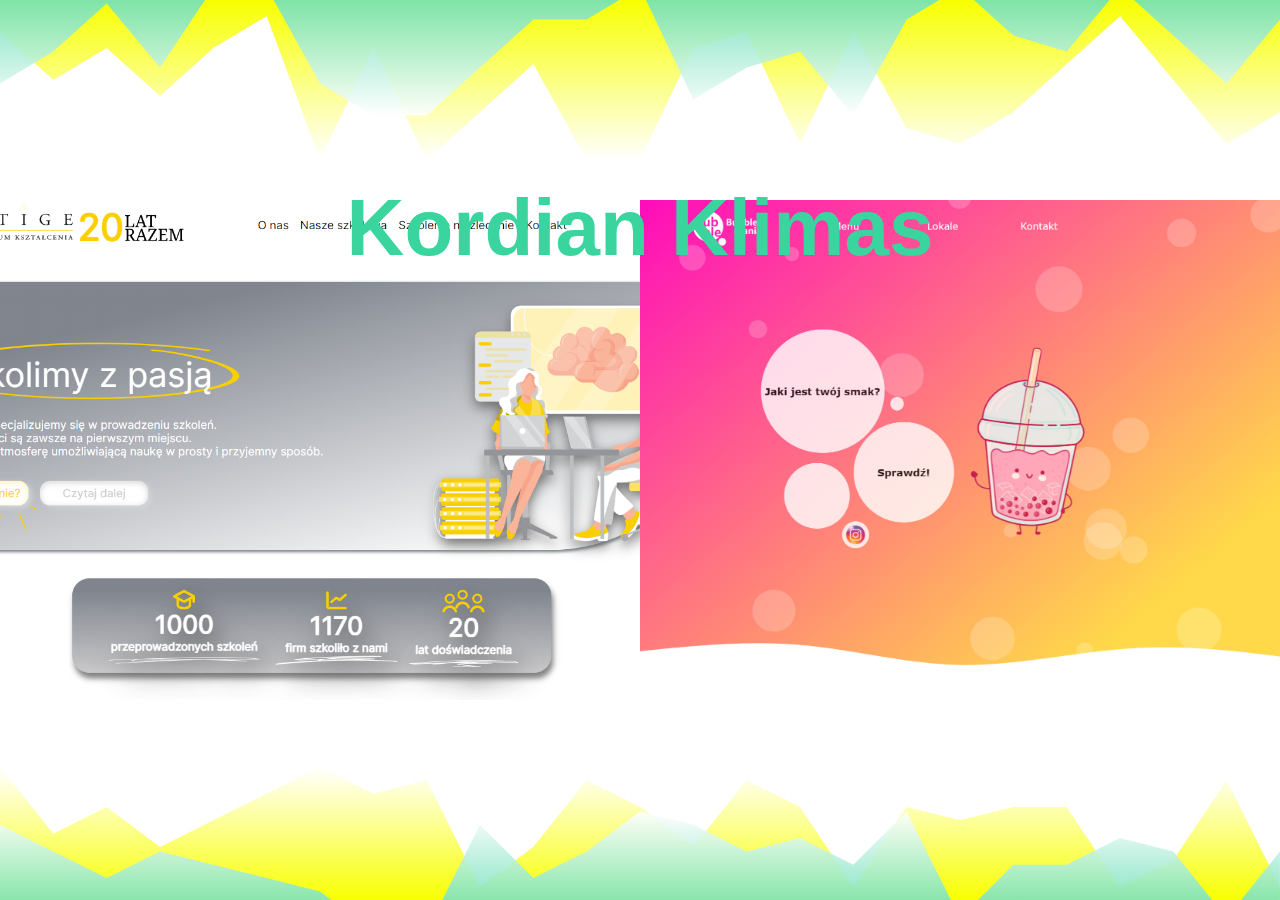
<file: index.html>
<!DOCTYPE html>
<html lang="en">
    <head>
        <meta charset="UTF-8">
        <meta http-equiv="X-UA-Compatible" content="IE=edge">
       
        <title >strony</title>
        <link rel="stylesheet" href="style.css">
    </head>
    <body>
            <div class="hero">
             <h1>
                Kordian Klimas
             </h1>
          </div>
            <div class="portfolioPos">
                <div class="portfolioBox">
                    <a href="prestigeLP/index.html" target="_blank" class="portfolioBoxIn">
                        <div class="portfolioBoxInImg " style="background-image:url('img/prestigeLP.png');"></div>
                        <div class="portfolioBoxInDesc">Firma szkoleniowa wakacyjny projekt<br> - 2023</div>
                    </a>
                    <a href="bubblemania/index.html" target="_blank" class="portfolioBoxIn">
                        <div class="portfolioBoxInImg " style="background-image:url('img/bubblemania.png');"></div>
                        <div class="portfolioBoxInDesc">projekt na lekcję przedsiębiorstwa w liceum<br> - 2021</div>
                    </a>
                </div>        
            </div>
            
            
            <svg id="wave1" style="transform:rotate(0deg); transition: 0.3s" viewBox="0 0 1440 150" version="1.1" xmlns="http://www.w3.org/2000/svg"><defs><linearGradient id="sw-gradient-0" x1="0" x2="0" y1="1" y2="0"><stop stop-color="rgba(248, 255, 0, 1)" offset="0%"></stop><stop stop-color="rgba(255, 255, 255, 1)" offset="100%"></stop></linearGradient></defs><path style="transform:translate(0, 0px); opacity:1" fill="url(#sw-gradient-0)" d="M0,0L60,75L120,45L180,90L240,60L300,30L360,0L420,30L480,15L540,135L600,90L660,15L720,45L780,90L840,15L900,45L960,135L1020,45L1080,60L1140,45L1200,45L1260,135L1320,105L1380,15L1440,135L1440,150L1380,150L1320,150L1260,150L1200,150L1140,150L1080,150L1020,150L960,150L900,150L840,150L780,150L720,150L660,150L600,150L540,150L480,150L420,150L360,150L300,150L240,150L180,150L120,150L60,150L0,150Z"></path><defs><linearGradient id="sw-gradient-1" x1="0" x2="0" y1="1" y2="0"><stop stop-color="rgba(58, 213, 159, 1)" offset="0%"></stop><stop stop-color="rgba(255, 255, 255, 1)" offset="100%"></stop></linearGradient></defs><path style="transform:translate(0, 50px); opacity:0.9" fill="url(#sw-gradient-1)" d="M0,15L60,45L120,75L180,45L240,60L300,75L360,90L420,135L480,135L540,15L600,75L660,45L720,0L780,15L840,45L900,30L960,60L1020,0L1080,120L1140,60L1200,60L1260,30L1320,45L1380,120L1440,45L1440,150L1380,150L1320,150L1260,150L1200,150L1140,150L1080,150L1020,150L960,150L900,150L840,150L780,150L720,150L660,150L600,150L540,150L480,150L420,150L360,150L300,150L240,150L180,150L120,150L60,150L0,150Z"></path></svg>
            <svg id="wave2" style="transform:rotate(180deg); transition: 0.3s" viewBox="0 0 1440 180" version="1.1" xmlns="http://www.w3.org/2000/svg"><defs><linearGradient id="sw-gradient-0" x1="0" x2="0" y1="1" y2="0"><stop stop-color="rgba(248, 255, 0, 1)" offset="0%"></stop><stop stop-color="rgba(255, 255, 255, 1)" offset="100%"></stop></linearGradient></defs><path style="transform:translate(0, 0px); opacity:1" fill="url(#sw-gradient-0)" d="M0,54L60,18L120,90L180,162L240,108L300,54L360,18L420,36L480,144L540,18L600,144L660,126L720,0L780,0L840,108L900,54L960,0L1020,126L1080,0L1140,162L1200,126L1260,72L1320,126L1380,90L1440,144L1440,180L1380,180L1320,180L1260,180L1200,180L1140,180L1080,180L1020,180L960,180L900,180L840,180L780,180L720,180L660,180L600,180L540,180L480,180L420,180L360,180L300,180L240,180L180,180L120,180L60,180L0,180Z"></path><defs><linearGradient id="sw-gradient-1" x1="0" x2="0" y1="1" y2="0"><stop stop-color="rgba(58, 213, 159, 1)" offset="0%"></stop><stop stop-color="rgba(255, 255, 255, 1)" offset="100%"></stop></linearGradient></defs><path style="transform:translate(0, 50px); opacity:0.9" fill="url(#sw-gradient-1)" d="M0,108L60,36L120,90L180,144L240,72L300,90L360,144L420,108L480,0L540,72L600,54L660,18L720,144L780,108L840,108L900,54L960,0L1020,0L1080,36L1140,144L1200,144L1260,54L1320,126L1380,72L1440,36L1440,180L1380,180L1320,180L1260,180L1200,180L1140,180L1080,180L1020,180L960,180L900,180L840,180L780,180L720,180L660,180L600,180L540,180L480,180L420,180L360,180L300,180L240,180L180,180L120,180L60,180L0,180Z"></path></svg>
        
        </body>
</html>
</file>
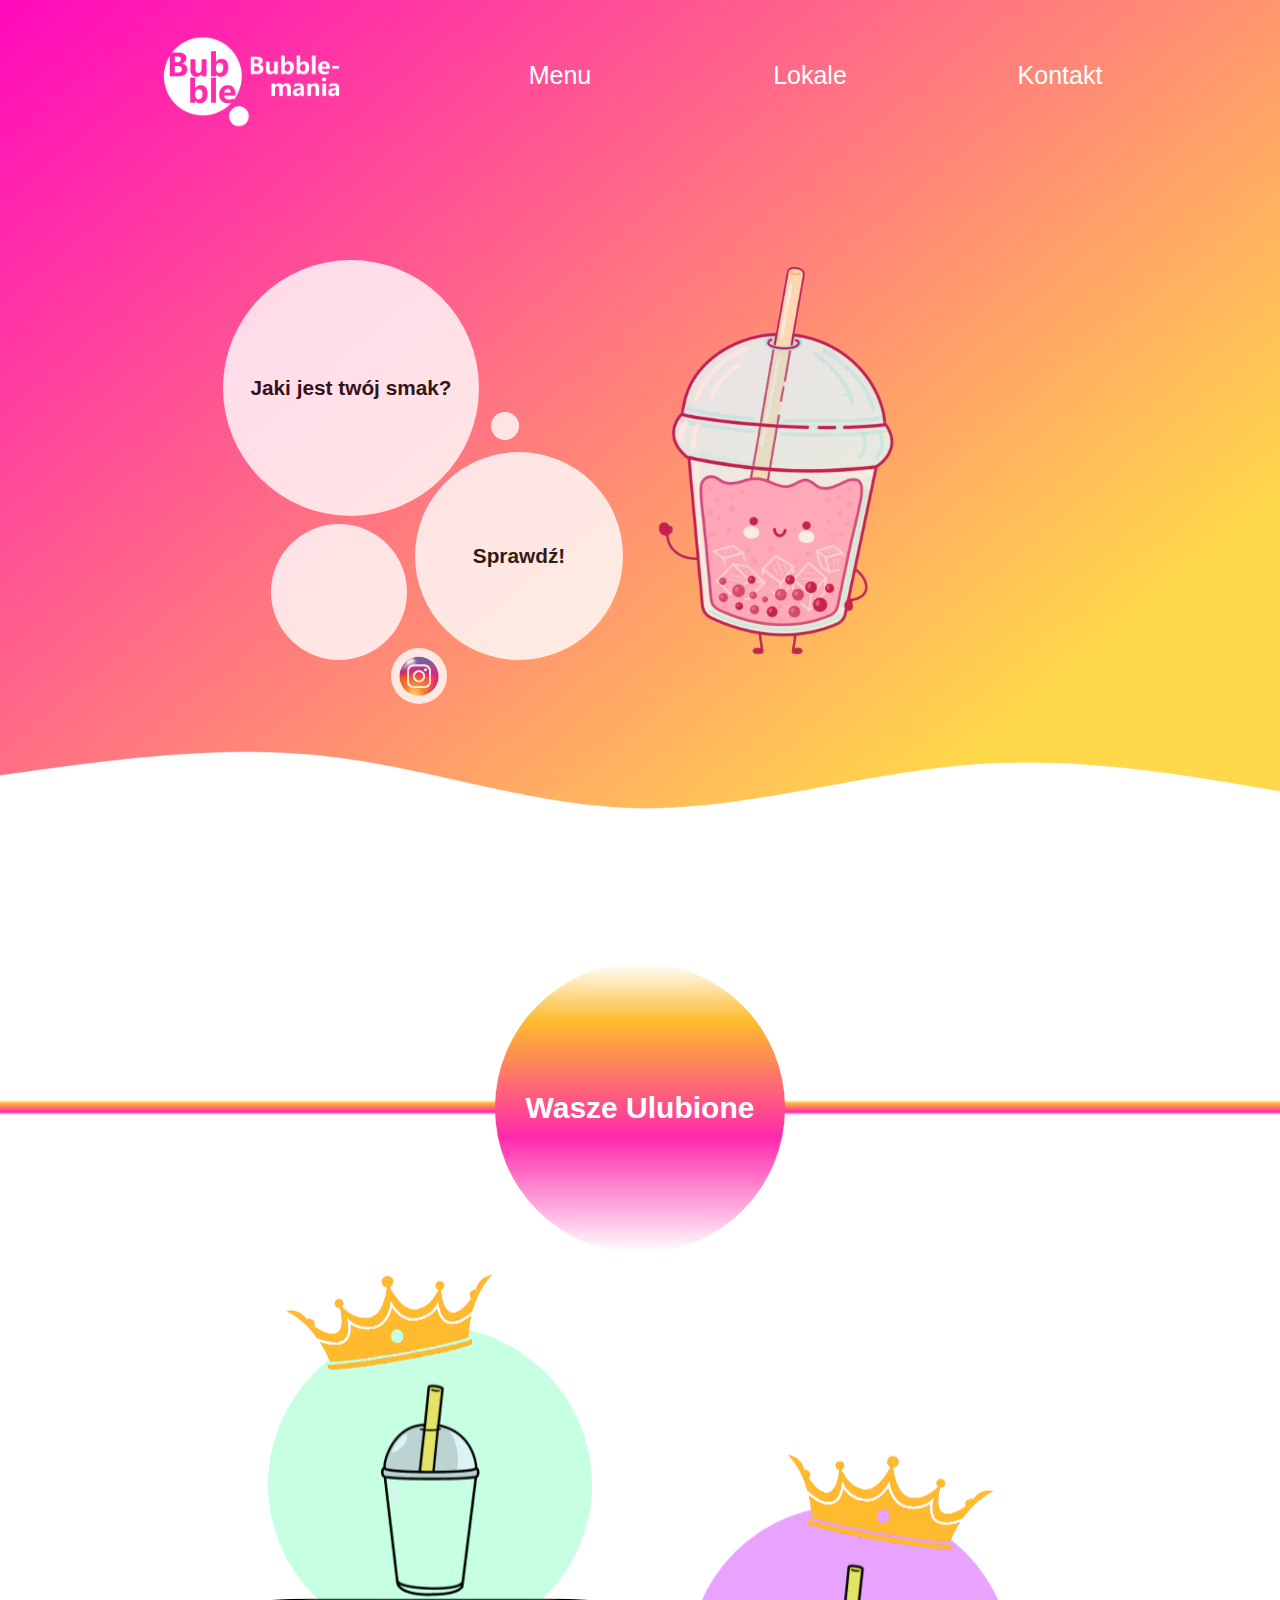
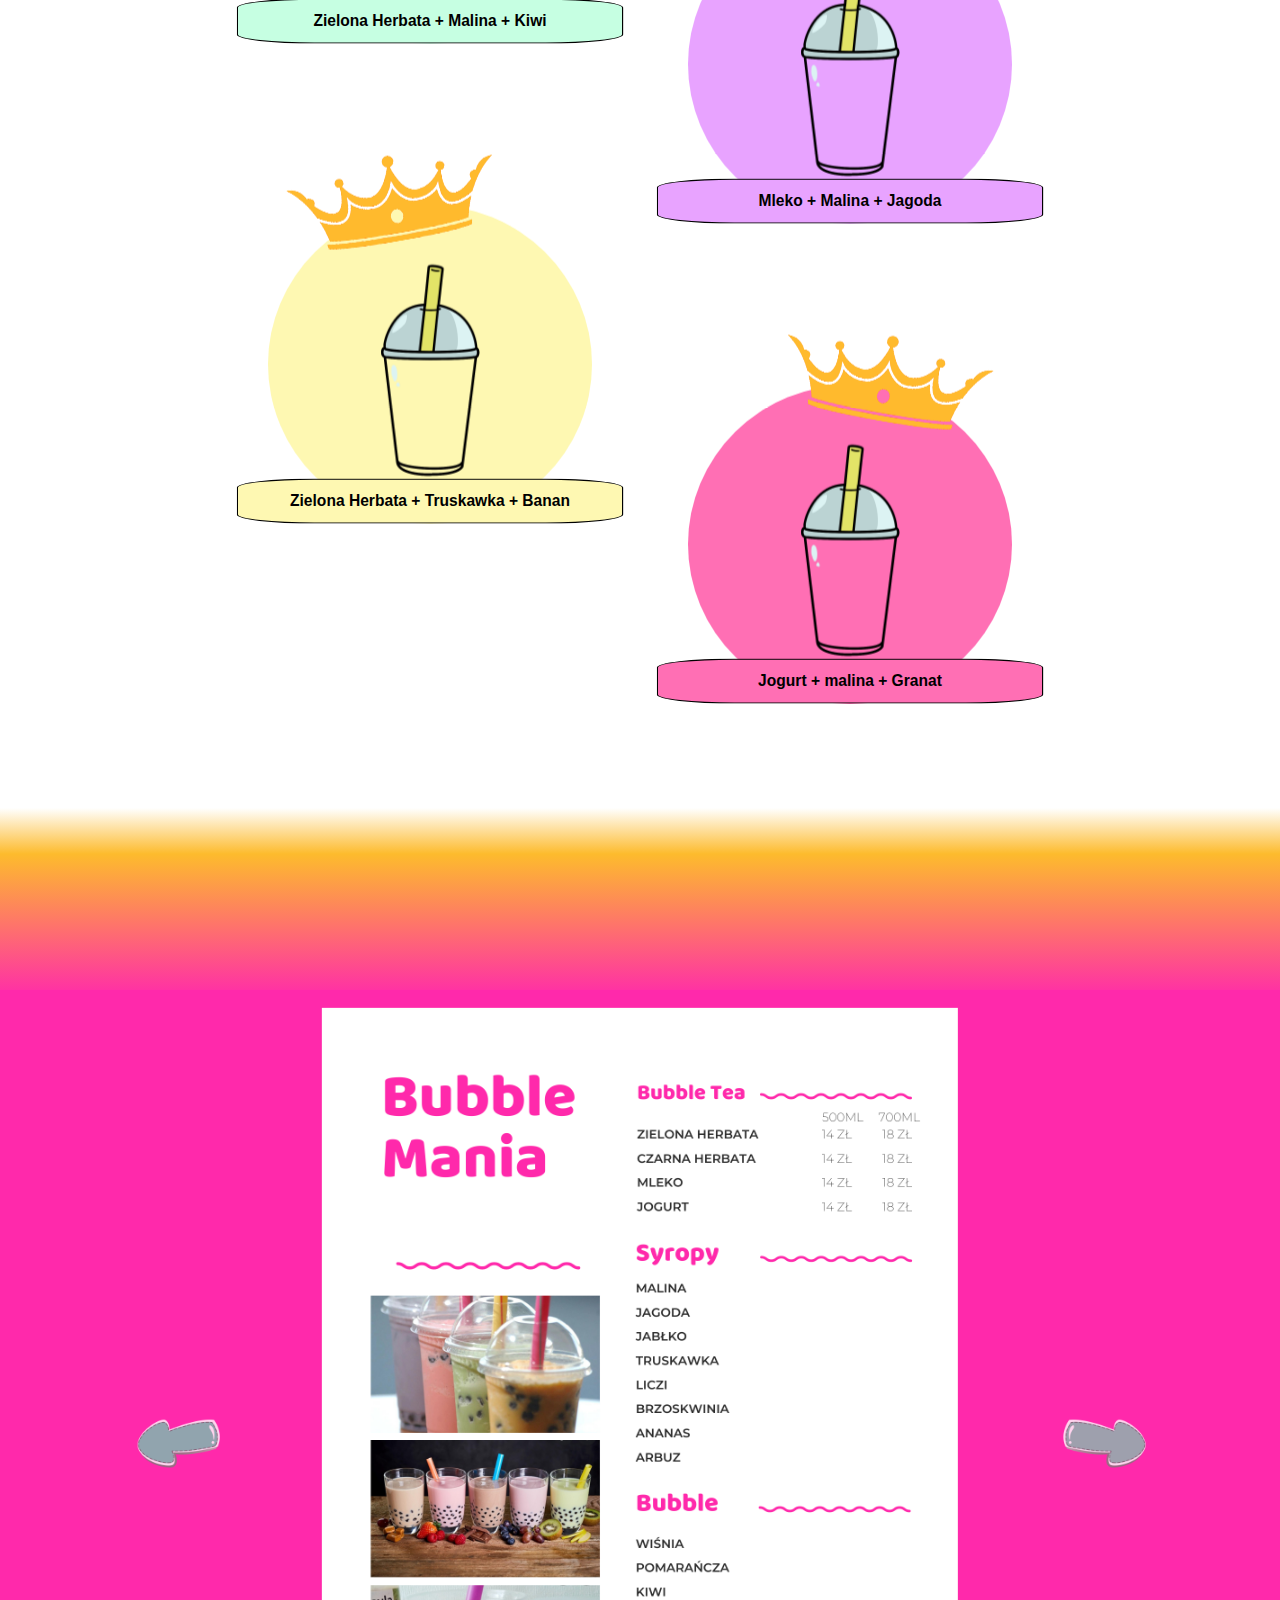
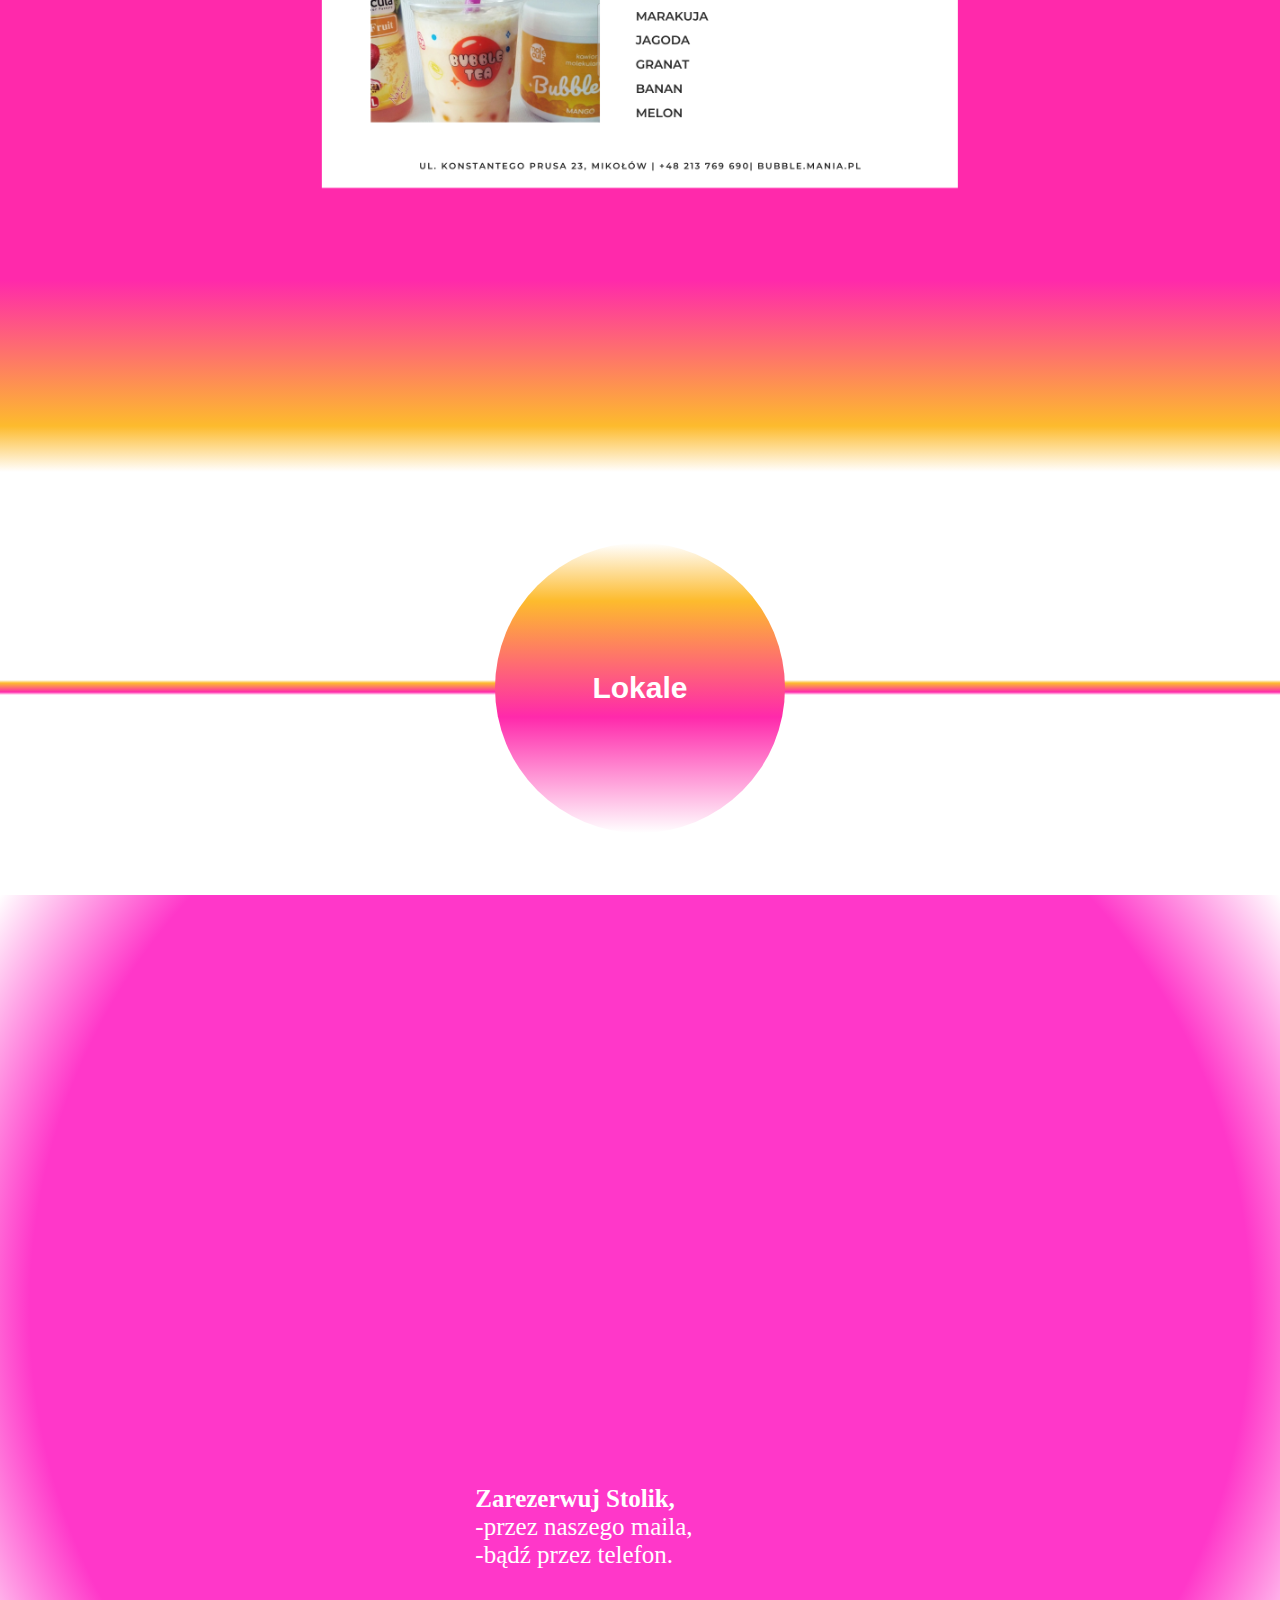
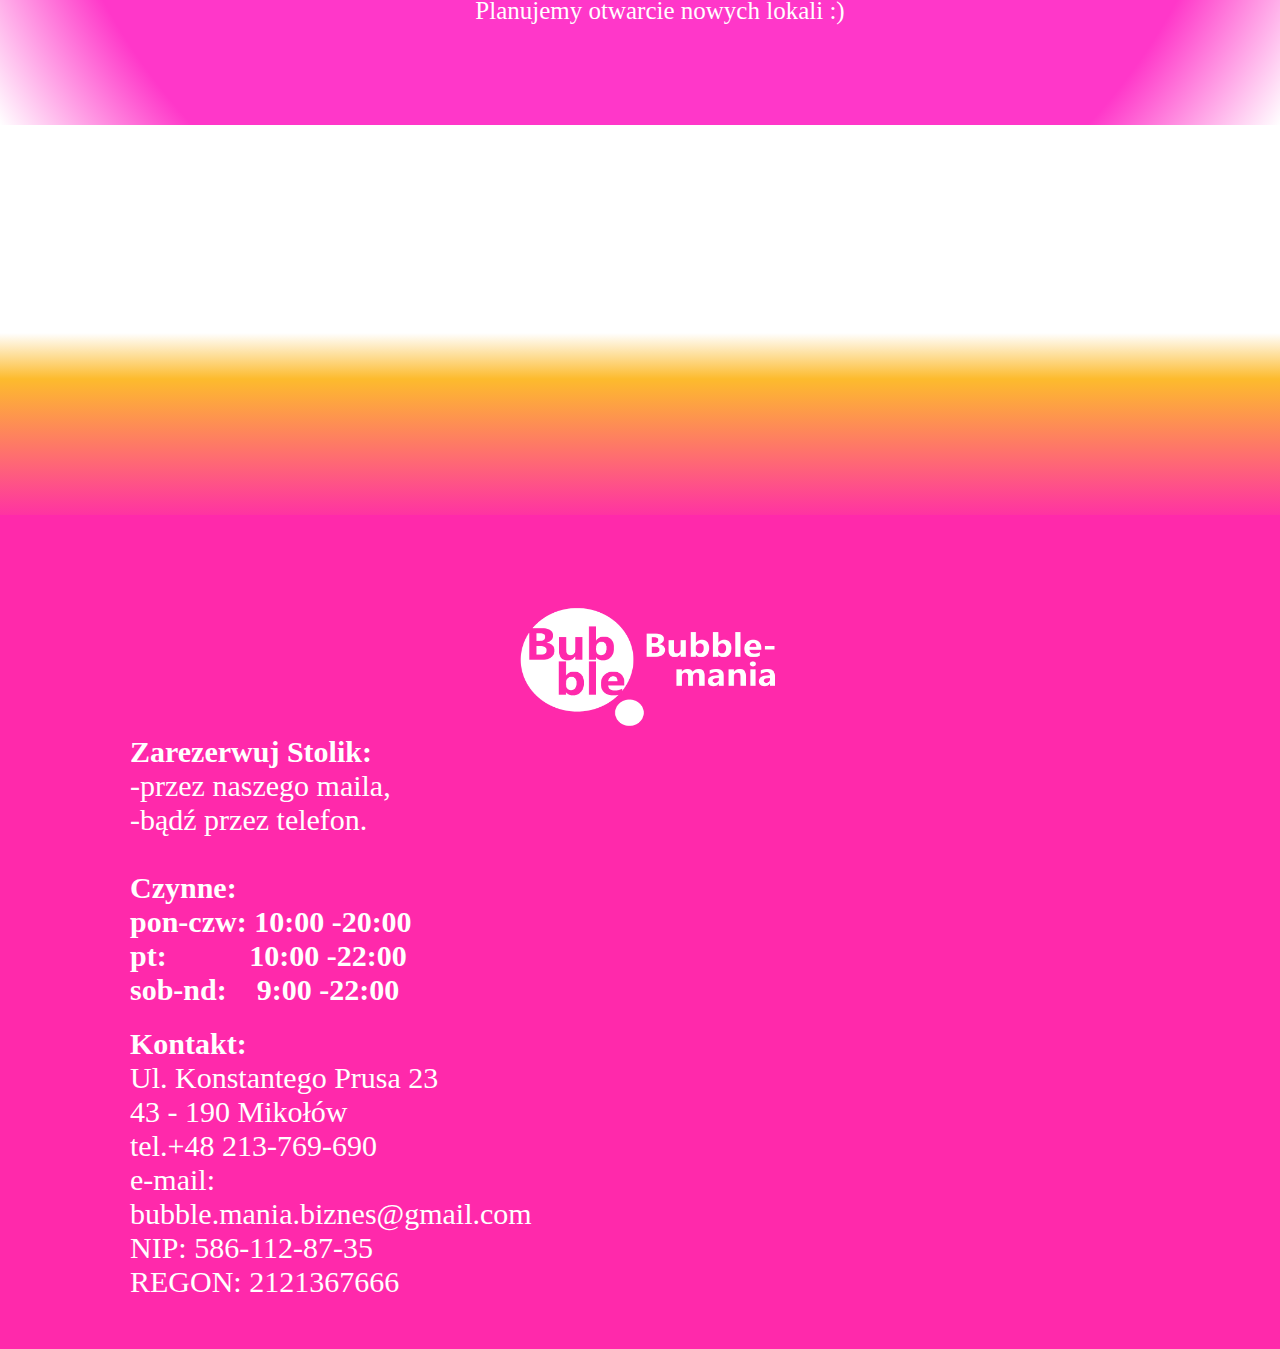
<file: bubblemania/index.html>
<!DOCTYPE html>
<html>
    <head>
        <meta charset="UTF-8">
        <meta name="description" content="Bubble-mania Jedyna taka bubble tea na świecie">
        <meta name="author" content="Kordian Klimas">
        <link rel="stylesheet" href="css/import.css">
        <script src="scripts/Jquery-3.6.0.js"></script>
        <script src="scripts/main.js"></script>   
        <link rel="stylesheet"href="https://cdnjs.cloudflare.com/ajax/libs/animate.css/4.1.1/animate.min.css"/>
    </head>
    <body>
        <div class="container">

        <!-- slider -->
            

            <div class="slider">
                <img src="img/logo.png" alt="Bubble-mania" class="logoImg">
                <div class="menu">
                    <a  href="#menu"><div class="btn">Menu</div></a>
                    <a  href="#lokale"><div class="btn">Lokale</div></a>
                    <a  href="#kontakt"><div class="btn">Kontakt</div></a>
                </div>
                <div class="sliderBox">
                    <div class="bubbleSlider" id="bubble1">Jaki jest twój smak?</div>
                    <a  href="#sprawdz"><div class="bubbleSlider" id="bubble2">Sprawdź!</div></a>
                    <div class="bubbleSlider" id="bubble3"></div>
                    <a target="_blank" href="https://www.instagram.com/buble.mania/"><div class="bubbleSlider" id="bubble4"><img src="img/InstaIcon.png" class="instaIcon"></div></a>
                    <div class="bubbleSlider" id="bubble5"></div>
                     <img  src="img/sliderImg.png" class="bubbleMan">
                </div>
                <img src="img/wave.png" class="waveImg">
                
            </div>
           <div class="slider2">
               <div class="titleBox">
                    <div id="sprawdz" class="title">Wasze Ulubione</div>
                </div>
                <div class="slider2InOuter">
                    <div class="slider2In">
                        <div  class="slider2InIn" id="bubble21" >
                            <br>
                            <p class="slider2InInText">Zielona Herbata + Malina + Kiwi</p>
                            <img src="img/crown.png" class="crown crown_1">
                            <img src="img/kubekbezloga.png" class="kubek">
                        </div>
                        <div  class="slider2InIn" id="bubble22" >
                            <br>
                            <p class="slider2InInText">Mleko + Malina + Jagoda</p>
                            <img src="img/crown.png" class="crown crown_2">
                            <img src="img/kubekbezloga.png" class="kubek">

                        </div>
                        <div  class="slider2InIn" id="bubble23" >
                            <br>
                            <p class="slider2InInText">Zielona Herbata + Truskawka + Banan</p>
                            <img src="img/crown.png" class="crown crown_1">
                            <img src="img/kubekbezloga.png" class="kubek">
                        </div>
                        <div  class="slider2InIn" id="bubble24" >
                            <br>
                            <p class="slider2InInText">Jogurt + malina + Granat</p>
                            <img src="img/crown.png" class="crown crown_2">
                            <img src="img/kubekbezloga.png" class="kubek">
                        </div>
                    </div>
                </div>
            </div>
           
            <div class="wave2">
                
            </div>

            


            
            <div id="menu" class="bubbleMenu">
                <div>
                <img src="img/menu1.png" class="bubbleMenuImg bubbleMenuImg1  animate__animated">
                <img src="img/menu2.png" class="bubbleMenuImg bubbleMenuImg2  animate__animated">
                <img src="img/menu3.png" class="bubbleMenuImg bubbleMenuImg3  animate__animated"> 
                </div>
                <div class="leftBtn"> <img src="img/arrowLeft.png" class="arrowBtn arrowBtn1"></div>
                <div class="rightBtn"><img src="img/arrowRight.png" class="arrowBtn arrowBtn2"></div>
            
            </div>
            <div class="wave3"></div>
            <div class="titleBox">
                <div  id="lokale" class="title">Lokale</div>
            </div>
            <div class="lokalizacja">
                
                <iframe  src="https://www.google.com/maps/embed?pb=!1m18!1m12!1m3!1d2555.4368613404217!2d18.898302451801836!3d50.17166777933705!2m3!1f0!2f0!3f0!3m2!1i1024!2i768!4f13.1!3m3!1m2!1s0x4716ca2cce3d778f%3A0x47be165096351f63!2sKonstantego%20Prusa%2023%2C%2043-190%20Miko%C5%82%C3%B3w!5e0!3m2!1sen!2spl!4v1650484786136!5m2!1sen!2spl" width="600" height="450" style="border:0;" allowfullscreen="" loading="lazy" referrerpolicy="no-referrer-when-downgrade"></iframe>
                <div class="lokalizacjaText">
                    <B>Zarezerwuj Stolik,</B><br>
                    -przez naszego maila,<br>
                    -bądź przez telefon.<br><br>
                    Planujemy otwarcie nowych lokali :)


                </div>
            </div>
            <div class="wave2"></div>
            <div id="kontakt" class="contactBox">
                <img src="img/logo.png" alt="Bubble-mania" class="contactLogo">
                <div class="contact">
                    <B>Zarezerwuj Stolik:</B><br>
                    -przez naszego maila,<br>
                    -bądź przez telefon.<br><br>
                    <B>Czynne:</B><br>
                    <B>pon-czw: 10:00 -20:00</B><br>
                    <B>pt:  &nbsp;&nbsp;&nbsp;&nbsp;&nbsp;&nbsp;&nbsp;&nbsp;&nbsp;&nbsp;10:00 -22:00</B><br>
                    <B>sob-nd:  &nbsp;&nbsp; 9:00 -22:00</B>
                    
                </div>
               
                <div class="contact">
                    <B> Kontakt:</B><br>
                    Ul. Konstantego Prusa 23<br>
                    43 - 190 Mikołów<br>
                    tel.+48 213-769-690<br>
                    e-mail:<br>
                     bubble.mania.biznes@gmail.com<br>
                    NIP: 586-112-87-35<br>
                    REGON: 2121367666
                </div>
            </div>
        </div>
    </body>
</html>
</file>
<file: style.css>
body{
    margin: 0;
    padding: 0;
    height: 100vh;
    overflow: hidden;
}

.container{
    width: 100%;
}
h1{
    font-size: 80px;
    position: absolute;
    color:rgba(58, 213, 159, 1);
    font-weight: 900;
    left:50%;
    top:10vw;
    transform: translate(-50%,0);
    z-index: 1;
    font-family: 'Franklin Gothic Medium', 'Arial Narrow', Arial, sans-serif;
}

#wave1{
    position: fixed;
    right:0;
    left:0;
    bottom:0;
}
#wave2{
    position: fixed;
    right:0;
    left:0;
    top:0;
}
.portfolioPos{
    position: absolute;
    top:50%;
    transform: translate(0,-50%);
}
.portfolioBox{
    z-index: 1;
    display:flex;
    align-items:center;
    justify-content:center;
    background-color: #fff;
}
.portfolioBoxIn{
    display:block;
    height:500px;
    width:50vw;
    flex:1;
    overflow:hidden;
    position:relative;
    transition:all .5s ease;
}
.portfolioBoxIn:hover {
    flex:5;
}
.portfolioBoxInImg{
    position:absolute;
    top:0; right:0; bottom:0; left:0;
    z-index:1;
    background-size:cover ;
    background-repeat: no-repeat;
    background-position:top center;
    transition:all 5s ease;
    animation: infinite backgroundImage 10s;
}
@keyframes backgroundImage {
    0%{background-position:top center;}
    50%{background-position:bottom center;}
    100%{background-position:top center;}
}


.portfolioBoxInImg:before{
    content:'';
    position:absolute;
    top:0; right:0; bottom:0; left:0;
    z-index:2;
    background:rgba(0,0,0,0);
    transition:all 1s ease;
}
.portfolioBoxIn:hover .portfolioBoxInImg:before{
    background:rgba(50,0,0,0.5);
    
}
.portfolioBoxInDesc{
    position:absolute;
    top:0; right:0; bottom:0; left:0;
    z-index:3;
    font-size:32px;
    font-weight:bold;
    color:#fff ;
    display:flex;
    align-items:center;
    justify-content:center;
    opacity:0;
    transform:scale(.1);
    transition:all 2s ease;
}
.portfolioBoxIn:hover .portfolioBoxInDesc{
    opacity:1;
    transform:scale(1);
}
</file>
<file: bubblemania/css/import.css>
@import url(main.css);
@import url(mobile.css);
@import url('https://fonts.googleapis.com/css2?family=Readex+Pro:wght@700&display=swap');
</file>
